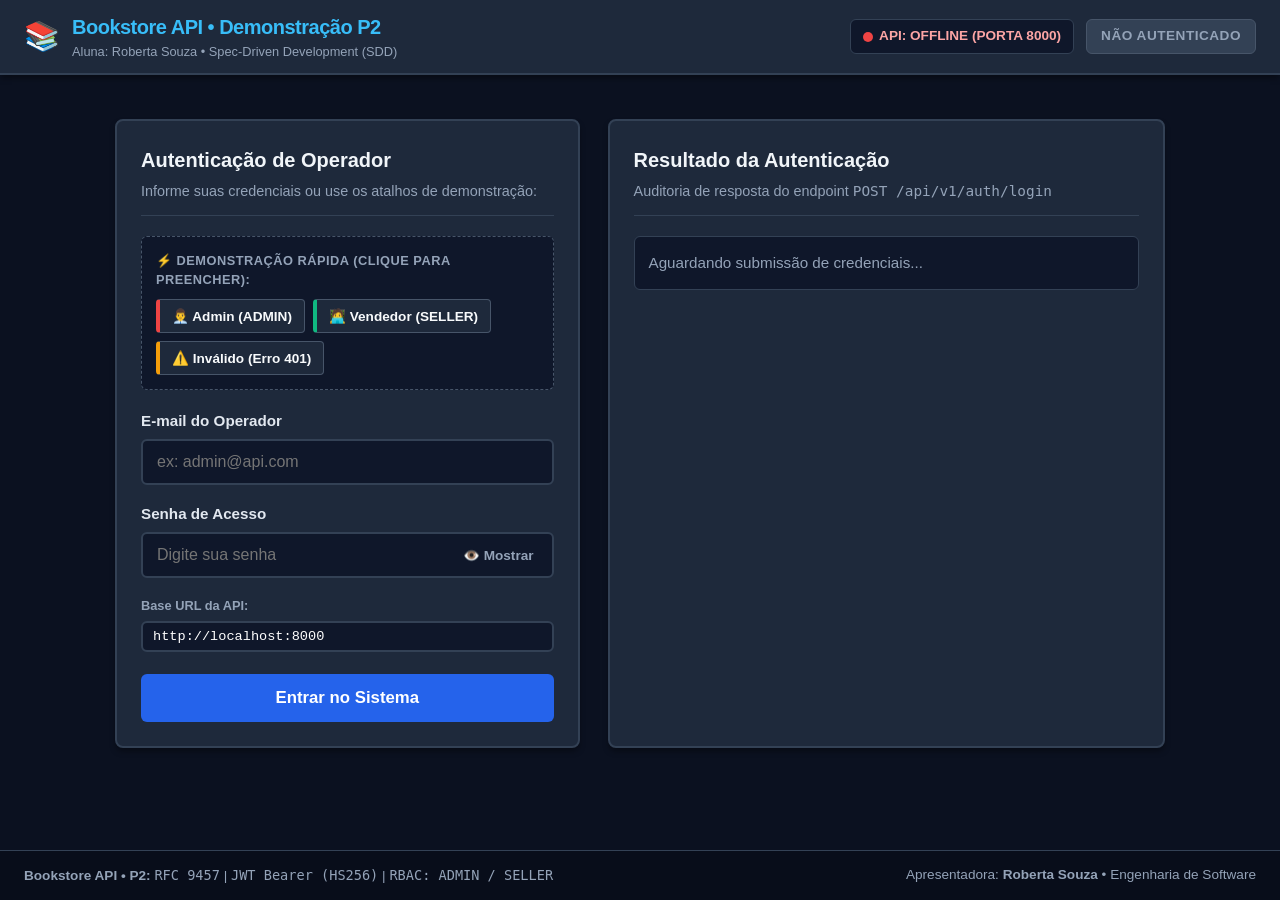
<file: demo/index.html>
<!DOCTYPE html>
<html lang="pt-BR">
<head>
  <meta charset="UTF-8">
  <meta name="viewport" content="width=device-width, initial-scale=1.0">
  <title>Dashboard Hub — Bookstore API (P2)</title>
  <link rel="stylesheet" href="assets/styles.css">
</head>
<body>

  <!-- TopBar Injetada via Navbar Component -->
  <header class="topbar" id="navbarContainer"></header>

  <!-- ========================================================================
       CONTEÚDO PRINCIPAL DO DASHBOARD
       ======================================================================== -->
  <main class="main-wrapper">

    <!-- Banner de Boas-vindas e Contexto do Operador -->
    <div class="welcome-banner">
      <div class="welcome-text">
        <h2 id="welcomeGreeting">Carregando painel...</h2>
        <p id="welcomeDescription">Painel central de controle e navegação acadêmica da Bookstore API.</p>
        <div class="welcome-meta">
          <span>Operador: <strong id="welcomeUserName">—</strong></span>
          <span>&bull;</span>
          <span>E-mail: <code id="welcomeUserEmail">—</code></span>
          <span>&bull;</span>
          <span>ID: <code id="welcomeUserId">—</code></span>
        </div>
      </div>
      <div id="welcomeBadgeContainer">
        <!-- Badge de perfil injetado dinamicamente -->
      </div>
    </div>

    <!-- Indicador de Alerta de Permissões RBAC -->
    <div id="rbacNoticeBanner" class="alert alert-info" style="margin-bottom: 20px;">
      <span class="alert-icon">🛡️</span>
      <div id="rbacNoticeText">
        Verificando perfil de acesso...
      </div>
    </div>

    <!-- ======================================================================
         CARDS DE INDICADORES (KPIS)
         ====================================================================== -->
    <div class="kpi-grid">
      <!-- KPI 1: Livros -->
      <div class="kpi-card" onclick="window.location.href='pages/02_produtos.html'">
        <div class="kpi-header">
          <span class="kpi-title">Livros no Catálogo</span>
          <span class="kpi-icon">📚</span>
        </div>
        <div class="kpi-value" id="kpiBooksCount">--</div>
        <div class="kpi-footer">
          <span>Endpoint: <code>GET /products</code></span>
          <span style="color:#10b981;">● Online</span>
        </div>
      </div>

      <!-- KPI 2: Clientes -->
      <div class="kpi-card" onclick="window.location.href='pages/03_clientes.html'">
        <div class="kpi-header">
          <span class="kpi-title">Clientes Cadastrados</span>
          <span class="kpi-icon">👥</span>
        </div>
        <div class="kpi-value" id="kpiClientsCount">--</div>
        <div class="kpi-footer">
          <span>Endpoint: <code>GET /clients</code></span>
          <span style="color:#38bdf8;">● Ativos</span>
        </div>
      </div>

      <!-- KPI 3: Vendas -->
      <div class="kpi-card" onclick="window.location.href='pages/04_vendas.html'">
        <div class="kpi-header">
          <span class="kpi-title">Vendas Realizadas</span>
          <span class="kpi-icon">🛒</span>
        </div>
        <div class="kpi-value" id="kpiSalesCount">--</div>
        <div class="kpi-footer">
          <span>Endpoint: <code>POST /sales</code></span>
          <span style="color:#f59e0b;">● Auditadas</span>
        </div>
      </div>

      <!-- KPI 4: Rate Limit -->
      <div class="kpi-card" onclick="window.location.href='pages/06_painel_tecnico.html'">
        <div class="kpi-header">
          <span class="kpi-title">Rate Limit (Token Bucket)</span>
          <span class="kpi-icon">⚡</span>
        </div>
        <div class="kpi-value" id="kpiRateLimitRemaining" style="color:#10b981;">--/100</div>
        <div class="kpi-footer">
          <span>Reset em: <strong id="kpiRateLimitReset">--</strong></span>
          <span style="color:#38bdf8;">IETF Draft 07</span>
        </div>
      </div>
    </div>

    <!-- ======================================================================
         GRID DE MÓDULOS DE NAVEGAÇÃO
         ====================================================================== -->
    <div style="margin-top:28px; margin-bottom:14px; display:flex; justify-content:space-between; align-items:center;">
      <h3 style="font-size:1.25rem; color:#f8fafc; font-weight:700;">
        🚀 Módulos da Apresentação Acadêmica
      </h3>
      <span style="font-size:0.85rem; color:var(--text-muted);">
        Clique no módulo para navegar de forma contínua
      </span>
    </div>

    <div class="modules-grid">
      <!-- Módulo 1: Produtos & Estoque -->
      <div class="module-card" onclick="window.location.href='pages/02_produtos.html'">
        <div class="module-header">
          <span class="module-icon">📖</span>
          <span class="module-tag" style="background:#065f46; color:#a7f3d0; border:1px solid #059669;">✅ Homologado</span>
        </div>
        <div class="module-title">Produtos & Controle de Estoque</div>
        <div class="module-desc">
          Catálogo completo com busca textual, paginação, filtro em estoque, atualização atômica de preço/estoque com <code>If-Match</code>, validação RFC 9457 e teste de integridade referencial.
        </div>
        <div class="module-endpoints">
          <code>GET /products</code> &bull; <code>PATCH /products/{id}</code> &bull; <code>DELETE /products/{id}</code>
        </div>
      </div>

      <!-- Módulo 2: Clientes -->
      <div class="module-card" onclick="window.location.href='pages/03_clientes.html'">
        <div class="module-header">
          <span class="module-icon">👥</span>
          <span class="module-tag" style="background:#065f46; color:#a7f3d0; border:1px solid #059669;">✅ Homologado</span>
        </div>
        <div class="module-title">Clientes & Fidelidade</div>
        <div class="module-desc">
          Cadastro de clientes, validação estrita de CPF/telefone, busca por nome e cálculo de pontuação acumulada do programa fidelidade.
        </div>
        <div class="module-endpoints">
          <code>GET /clients</code> &bull; <code>POST /clients</code> &bull; <code>GET /clients/{id}</code>
        </div>
      </div>

      <!-- Módulo 3: Nova Venda -->
      <div class="module-card" onclick="window.location.href='pages/04_vendas.html'">
        <div class="module-header">
          <span class="module-icon">🛒</span>
          <span class="module-tag" style="background:#065f46; color:#a7f3d0; border:1px solid #059669;">✅ Homologado</span>
        </div>
        <div class="module-title">Nova Venda (PDV / Checkout)</div>
        <div class="module-desc">
          Seleção do operador, adição de múltiplos itens ao carrinho, validação atômica de saldo em estoque e transação em lote.
        </div>
        <div class="module-endpoints">
          <code>POST /api/v1/sales</code> (Atomic Transaction)
        </div>
      </div>

      <!-- Módulo 4: Histórico -->
      <div class="module-card" onclick="window.location.href='pages/05_historico.html'">
        <div class="module-header">
          <span class="module-icon">📋</span>
          <span class="module-tag" style="background:#065f46; color:#a7f3d0; border:1px solid #059669;">✅ Homologado</span>
        </div>
        <div class="module-title">Histórico de Compras do Cliente</div>
        <div class="module-desc">
          Auditoria completa de vendas com snapshots imutáveis de itens/preços, validação de cache HTTP 304 (ETag), paginação e rastreabilidade total por operador.
        </div>
        <div class="module-endpoints">
          <code>GET /api/v1/clients/{clientId}/sales</code>
        </div>
      </div>

      <!-- Módulo 5: Painel Técnico -->
      <div class="module-card" onclick="window.location.href='pages/06_painel_tecnico.html'" style="border-left:4px solid #38bdf8;">
        <div class="module-header">
          <span class="module-icon">⚙️</span>
          <span class="module-tag" style="background:#0c4a6e; color:#7dd3fc; border:1px solid #0284c7;">🔍 Inspeção Técnica</span>
        </div>
        <div class="module-title">Painel Técnico & Telemetria</div>
        <div class="module-desc">
          Inspeção ao vivo de claims JWT HS256, Refresh Token Rotation (RTR), rastreamento W3C Trace Context (<code>X-Request-Id</code>) e contratos RFC 9457.
        </div>
        <div class="module-endpoints">
          <code>RFC 9457</code> &bull; <code>ETag</code> &bull; <code>If-Match</code> &bull; <code>X-Request-Id</code>
        </div>
      </div>
    </div>

    <!-- ======================================================================
         PILARE ARQUITETURAIS DA API (PARA DEFESA ACADÊMICA)
         ====================================================================== -->
    <div style="margin-top:34px; margin-bottom:14px;">
      <h3 style="font-size:1.25rem; color:#f8fafc; font-weight:700;">
        🏛️ Pilares de Engenharia e Diferenciais da Bookstore API
      </h3>
    </div>

    <div class="pillars-grid">
      <div class="pillar-card">
        <div class="pillar-title">🔐 Segurança & Autenticação Robusta</div>
        <p class="pillar-text">
          Tokens de acesso JWT (HS256) com tempo de vida curto (15 min) e Refresh Tokens de uso único (14 dias) com revogação automática da família inteira em caso de reuso indevido.
        </p>
      </div>

      <div class="pillar-card">
        <div class="pillar-title">⚡ Cache HTTP e Concorrência Otimista</div>
        <p class="pillar-text">
          Uso rigoroso de <code>ETag</code> e <code>If-None-Match</code> com retorno <code>304 Not Modified</code> para economia de banda, e <code>If-Match</code> com retorno <code>412 Precondition Failed</code> evitando perda de atualizações.
        </p>
      </div>

      <div class="pillar-card">
        <div class="pillar-title">🚨 Respostas de Erro RFC 9457</div>
        <p class="pillar-text">
          Todas as falhas retornam <code>application/problem+json</code> com campos canônicos: <code>type</code>, <code>title</code>, <code>status</code>, <code>detail</code>, <code>instance</code>, <code>code</code> e rastreamento <code>X-Request-Id</code>.
        </p>
      </div>

      <div class="pillar-card">
        <div class="pillar-title">🛡️ Controle de Taxa (Token Bucket)</div>
        <p class="pillar-text">
          Rate limiting configurado em memória por IP/chave, aplicando custo diferenciado para endpoints críticos e retornando headers IETF (<code>RateLimit-Limit</code>, <code>RateLimit-Remaining</code>, <code>RateLimit-Reset</code>).
        </p>
      </div>
    </div>

  </main>

  <!-- Rodapé Institucional -->
  <footer>
    <div>
      <strong>Bookstore API &bull; Apresentação P2:</strong> <code>Spec-Driven Development (SDD)</code> | <code>FastAPI + SQLite</code>
    </div>
    <div>
      Apresentadora: <strong>Roberta Souza</strong> &bull; Engenharia de Software
    </div>
  </footer>

  <!-- Scripts Modulares Compartilhados -->
  <script src="components/session.js"></script>
  <script src="components/api.js"></script>
  <script src="components/navbar.js"></script>
  <script>
    // Validação estrita de autenticação ao carregar o Hub
    if (!Session.requireAuth('pages/01_login.html')) {
      // Redirecionamento em curso
    } else {
      // Injeta TopBar compartilhada
      Navbar.render({
        targetElementId: 'navbarContainer',
        homeUrl: 'index.html',
        loginUrl: 'pages/01_login.html'
      });

      // Carrega informações do usuário autenticado
      const user = Session.getUser() || {
        name: 'Operador Autenticado',
        email: 'usuario@api.com',
        role: Session.getRole(),
        id: 'USR123'
      };
      const role = Session.getRole();

      document.getElementById('welcomeGreeting').textContent = `Bem-vindo(a), ${user.name.split(' ')[0]}!`;
      document.getElementById('welcomeUserName').textContent = user.name;
      document.getElementById('welcomeUserEmail').textContent = user.email;
      document.getElementById('welcomeUserId').textContent = user.id;

      // Renderiza Badge de Perfil no Banner
      const badgeBox = document.getElementById('welcomeBadgeContainer');
      const rbacText = document.getElementById('rbacNoticeText');

      if (role === 'ADMIN') {
        badgeBox.innerHTML = `
          <div style="background:#064e3b; border:1px solid #059669; padding:8px 16px; border-radius:8px; text-align:center;">
            <div style="font-size:1.1rem; font-weight:800; color:#34d399;">🛡️ PERFIL ADMIN</div>
            <div style="font-size:0.75rem; color:#a7f3d0; margin-top:2px;">Acesso Irrestrito / Escrita Total</div>
          </div>
        `;
        rbacText.innerHTML = `
          <strong>Modo Administrador Ativo:</strong> Você possui privilégios totais para criar, editar preços, atualizar estoque e excluir registros na Bookstore API.
        `;
      } else {
        badgeBox.innerHTML = `
          <div style="background:#1e3a8a; border:1px solid #2563eb; padding:8px 16px; border-radius:8px; text-align:center;">
            <div style="font-size:1.1rem; font-weight:800; color:#93c5fd;">💼 PERFIL SELLER</div>
            <div style="font-size:0.75rem; color:#bfdbfe; margin-top:2px;">Operador de Vendas / Leitura</div>
          </div>
        `;
        rbacText.innerHTML = `
          <strong>Modo Vendedor (SELLER) Ativo:</strong> Você pode consultar livros, clientes e realizar vendas. Ações de edição cadastral e exclusão de produtos serão restritas (HTTP 403 Forbidden).
        `;
      }

      // Atualiza KPIs com dados da base / mock engine
      Api.getDashboardStats().then(stats => {
        if (stats) {
          document.getElementById('kpiBooksCount').textContent = stats.booksCount;
          document.getElementById('kpiClientsCount').textContent = stats.clientsCount;
          document.getElementById('kpiSalesCount').textContent = stats.salesCount;
          document.getElementById('kpiRateLimitRemaining').textContent = stats.rateLimitRemaining;
          document.getElementById('kpiRateLimitReset').textContent = stats.rateLimitReset;
        }
      });
    }
  </script>
</body>
</html>
</file>
<file: demo/assets/styles.css>
/* styles.css — Folha de estilos institucional da aplicação de demonstração Bookstore API (P2)
   Otimizado para apresentações em projetores e notebooks (alto contraste, fontes nítidas) */

:root {
  --bg-main: #0b1120;
  --bg-card: #1e293b;
  --bg-card-hover: #243248;
  --bg-input: #0f172a;
  --border-color: #334155;
  --border-focus: #3b82f6;
  
  --text-main: #f8fafc;
  --text-muted: #94a3b8;
  --text-dim: #64748b;
  
  --primary: #2563eb;
  --primary-hover: #1d4ed8;
  
  --admin-color: #ef4444;
  --admin-bg: #450a0a;
  --admin-border: #991b1b;
  
  --seller-color: #10b981;
  --seller-bg: #064e3b;
  --seller-border: #047857;
  
  --error-bg: #450a0a;
  --error-border: #dc2626;
  --error-text: #fca5a5;
  
  --success-bg: #064e3b;
  --success-border: #059669;
  --success-text: #6ee7b7;
  
  --warning-bg: #451a03;
  --warning-border: #d97706;
  --warning-text: #fde68a;
  
  --code-bg: #030712;
  --font-family: -apple-system, BlinkMacSystemFont, "Segoe UI", Roboto, Helvetica, Arial, sans-serif;
  --font-mono: Consolas, Monaco, "Courier New", monospace;
}

* {
  box-sizing: border-box;
  margin: 0;
  padding: 0;
}

body {
  background-color: var(--bg-main);
  color: var(--text-main);
  font-family: var(--font-family);
  line-height: 1.5;
  min-height: 100vh;
  display: flex;
  flex-direction: column;
}

/* ============================================================================
   TOPBAR PERSISTENTE (ZONA 1)
   ============================================================================ */
.topbar {
  background: var(--bg-card);
  border-bottom: 2px solid var(--border-color);
  padding: 12px 24px;
  display: flex;
  justify-content: space-between;
  align-items: center;
  flex-wrap: wrap;
  gap: 16px;
  position: sticky;
  top: 0;
  z-index: 100;
  box-shadow: 0 4px 6px -1px rgba(0, 0, 0, 0.4);
}

.topbar-brand {
  display: flex;
  align-items: center;
  gap: 12px;
}

.brand-icon {
  font-size: 1.8rem;
}

.brand-title {
  font-size: 1.25rem;
  font-weight: 700;
  color: #38bdf8;
  letter-spacing: -0.5px;
}

.brand-subtitle {
  font-size: 0.8rem;
  color: var(--text-muted);
}

.topbar-status-group {
  display: flex;
  align-items: center;
  gap: 12px;
  flex-wrap: wrap;
}

.status-indicator {
  display: inline-flex;
  align-items: center;
  gap: 6px;
  background: #0f172a;
  border: 1px solid var(--border-color);
  padding: 6px 12px;
  border-radius: 6px;
  font-size: 0.85rem;
  font-weight: 600;
}

.pulse-dot {
  width: 10px;
  height: 10px;
  border-radius: 50%;
  background: #10b981;
  box-shadow: 0 0 8px #10b981;
  animation: pulse 2s infinite;
}

@keyframes pulse {
  0% { transform: scale(0.95); opacity: 0.8; }
  50% { transform: scale(1.15); opacity: 1; }
  100% { transform: scale(0.95); opacity: 0.8; }
}

.token-ttl-badge {
  font-family: var(--font-mono);
  font-weight: 700;
  color: #38bdf8;
  background: #0f172a;
  border: 1px solid #0284c7;
  padding: 6px 12px;
  border-radius: 6px;
  font-size: 0.88rem;
}

.token-ttl-badge.warning {
  color: #facc15;
  border-color: #ca8a04;
}

.token-ttl-badge.expired {
  color: #ef4444;
  border-color: #dc2626;
  background: #450a0a;
}

/* Badges de Perfil */
.role-badge {
  display: inline-flex;
  align-items: center;
  gap: 6px;
  padding: 6px 14px;
  border-radius: 6px;
  font-size: 0.85rem;
  font-weight: 800;
  letter-spacing: 0.5px;
  text-transform: uppercase;
}

.role-badge.admin {
  background: var(--admin-bg);
  color: #fca5a5;
  border: 2px solid var(--admin-border);
}

.role-badge.seller {
  background: var(--seller-bg);
  color: #6ee7b7;
  border: 2px solid var(--seller-border);
}

.role-badge.none {
  background: #334155;
  color: #94a3b8;
  border: 1px solid #475569;
}

.btn-logout {
  background: #334155;
  color: #f8fafc;
  border: 1px solid #475569;
  padding: 7px 14px;
  border-radius: 6px;
  font-size: 0.85rem;
  font-weight: 600;
  cursor: pointer;
  transition: all 0.2s;
}

.btn-logout:hover {
  background: #dc2626;
  border-color: #ef4444;
}

/* ============================================================================
   CONTAINER E LAYOUT CENTRAL
   ============================================================================ */
.main-wrapper {
  flex: 1;
  max-width: 1300px;
  width: 100%;
  margin: 0 auto;
  padding: 24px 20px;
}

.view-section {
  display: none;
}

.view-section.active {
  display: block;
  animation: fadeIn 0.25s ease-out;
}

@keyframes fadeIn {
  from { opacity: 0; transform: translateY(6px); }
  to { opacity: 1; transform: translateY(0); }
}

/* ============================================================================
   TELA 1: LOGIN
   ============================================================================ */
.login-container {
  max-width: 1050px;
  margin: 20px auto;
  display: grid;
  grid-template-columns: 1fr 1.2fr;
  gap: 28px;
}

@media (max-width: 860px) {
  .login-container {
    grid-template-columns: 1fr;
  }
}

.card {
  background: var(--bg-card);
  border: 2px solid var(--border-color);
  border-radius: 8px;
  padding: 24px;
  box-shadow: 0 4px 6px -1px rgba(0, 0, 0, 0.4);
}

.card-title {
  font-size: 1.25rem;
  font-weight: 700;
  color: #f1f5f9;
  margin-bottom: 6px;
}

.card-subtitle {
  font-size: 0.9rem;
  color: var(--text-muted);
  margin-bottom: 20px;
  border-bottom: 1px solid var(--border-color);
  padding-bottom: 12px;
}

/* Presets de Demonstração Rápida */
.presets-box {
  background: #0f172a;
  border: 1px dashed #475569;
  border-radius: 6px;
  padding: 14px;
  margin-bottom: 20px;
}

.presets-label {
  font-size: 0.8rem;
  font-weight: 700;
  text-transform: uppercase;
  color: #94a3b8;
  margin-bottom: 10px;
  letter-spacing: 0.5px;
}

.presets-grid {
  display: flex;
  flex-wrap: wrap;
  gap: 8px;
}

.btn-preset {
  background: #1e293b;
  border: 1px solid #475569;
  color: #f8fafc;
  padding: 8px 12px;
  border-radius: 4px;
  font-size: 0.85rem;
  cursor: pointer;
  font-weight: 600;
  transition: all 0.15s;
}

.btn-preset:hover {
  background: #334155;
  border-color: #64748b;
}

.btn-preset.admin { border-left: 4px solid var(--admin-color); }
.btn-preset.seller { border-left: 4px solid var(--seller-color); }
.btn-preset.error { border-left: 4px solid #f59e0b; }

.form-group {
  margin-bottom: 18px;
}

.form-label {
  display: block;
  font-size: 0.95rem;
  font-weight: 600;
  margin-bottom: 6px;
  color: #e2e8f0;
}

.input-with-button {
  position: relative;
  display: flex;
  align-items: center;
}

.form-control {
  width: 100%;
  background: var(--bg-input);
  border: 2px solid var(--border-color);
  border-radius: 6px;
  padding: 12px 14px;
  font-size: 1rem;
  color: #ffffff;
  transition: border-color 0.2s;
}

.form-control:focus {
  outline: none;
  border-color: var(--border-focus);
  box-shadow: 0 0 0 3px rgba(37, 99, 235, 0.25);
}

.btn-toggle-pass {
  position: absolute;
  right: 10px;
  background: transparent;
  border: none;
  color: var(--text-muted);
  cursor: pointer;
  padding: 6px 10px;
  font-size: 0.85rem;
  font-weight: 600;
  border-radius: 4px;
}

.btn-toggle-pass:hover {
  color: #ffffff;
  background: #334155;
}

.btn-submit {
  width: 100%;
  background: var(--primary);
  color: #ffffff;
  border: none;
  border-radius: 6px;
  padding: 14px;
  font-size: 1.05rem;
  font-weight: 700;
  cursor: pointer;
  display: flex;
  justify-content: center;
  align-items: center;
  gap: 10px;
  transition: background 0.2s;
}

.btn-submit:hover:not(:disabled) {
  background: var(--primary-hover);
}

.btn-submit:disabled {
  opacity: 0.6;
  cursor: not-allowed;
}

.spinner {
  width: 18px;
  height: 18px;
  border: 3px solid rgba(255, 255, 255, 0.3);
  border-radius: 50%;
  border-top-color: #ffffff;
  animation: spin 0.8s linear infinite;
}

@keyframes spin {
  to { transform: rotate(360deg); }
}

/* ============================================================================
   TELA 2: DASHBOARD
   ============================================================================ */
.welcome-banner {
  background: linear-gradient(135deg, #1e293b 0%, #0f172a 100%);
  border: 2px solid var(--border-color);
  border-radius: 8px;
  padding: 22px 28px;
  margin-bottom: 24px;
  display: flex;
  justify-content: space-between;
  align-items: center;
  flex-wrap: wrap;
  gap: 20px;
}

.user-welcome-info h2 {
  font-size: 1.5rem;
  font-weight: 700;
  color: #f8fafc;
}

.user-welcome-meta {
  display: flex;
  flex-wrap: wrap;
  gap: 16px;
  margin-top: 8px;
  font-size: 0.9rem;
  color: var(--text-muted);
}

.user-welcome-meta span strong {
  color: #cbd5e1;
}

/* Grid de KPIs */
.kpi-grid {
  display: grid;
  grid-template-columns: repeat(auto-fit, minmax(260px, 1fr));
  gap: 18px;
  margin-bottom: 28px;
}

.kpi-card {
  background: var(--bg-card);
  border: 2px solid var(--border-color);
  border-radius: 8px;
  padding: 20px;
  transition: transform 0.2s, border-color 0.2s;
}

.kpi-card:hover {
  border-color: #475569;
  transform: translateY(-2px);
}

.kpi-header {
  display: flex;
  justify-content: space-between;
  align-items: center;
  margin-bottom: 12px;
}

.kpi-title {
  font-size: 0.9rem;
  font-weight: 600;
  color: var(--text-muted);
  text-transform: uppercase;
  letter-spacing: 0.5px;
}

.kpi-icon {
  font-size: 1.4rem;
}

.kpi-value {
  font-size: 2rem;
  font-weight: 800;
  color: #ffffff;
  line-height: 1.1;
  margin-bottom: 6px;
}

.kpi-subtext {
  font-size: 0.85rem;
  color: var(--text-muted);
}

.kpi-subtext strong {
  color: #38bdf8;
}

/* Grid de Módulos (Navegação Central) */
.section-title-group {
  margin-bottom: 16px;
}

.section-title {
  font-size: 1.25rem;
  font-weight: 700;
  color: #f8fafc;
}

.section-subtitle {
  font-size: 0.88rem;
  color: var(--text-muted);
}

.modules-grid {
  display: grid;
  grid-template-columns: repeat(auto-fit, minmax(320px, 1fr));
  gap: 20px;
  margin-bottom: 30px;
}

.module-card {
  background: var(--bg-card);
  border: 2px solid var(--border-color);
  border-radius: 8px;
  padding: 22px;
  display: flex;
  flex-direction: column;
  justify-content: space-between;
  cursor: pointer;
  transition: all 0.2s ease-in-out;
}

.module-card:hover {
  background: var(--bg-card-hover);
  border-color: #38bdf8;
  transform: translateY(-3px);
  box-shadow: 0 10px 15px -3px rgba(0, 0, 0, 0.5);
}

.module-icon-title {
  display: flex;
  align-items: center;
  gap: 12px;
  margin-bottom: 12px;
}

.module-icon {
  font-size: 2rem;
  background: #0f172a;
  border: 1px solid var(--border-color);
  width: 52px;
  height: 52px;
  display: flex;
  align-items: center;
  justify-content: center;
  border-radius: 8px;
}

.module-name {
  font-size: 1.15rem;
  font-weight: 700;
  color: #ffffff;
}

.module-desc {
  font-size: 0.9rem;
  color: var(--text-muted);
  margin-bottom: 16px;
  flex: 1;
}

.module-meta {
  border-top: 1px solid var(--border-color);
  padding-top: 12px;
  display: flex;
  justify-content: space-between;
  align-items: center;
}

.module-endpoint-tag {
  font-family: var(--font-mono);
  font-size: 0.78rem;
  color: #38bdf8;
  background: #0f172a;
  padding: 4px 8px;
  border-radius: 4px;
  border: 1px solid #1e293b;
}

.btn-open-module {
  background: transparent;
  color: #38bdf8;
  border: 1px solid #38bdf8;
  padding: 6px 12px;
  border-radius: 4px;
  font-size: 0.82rem;
  font-weight: 700;
  display: inline-flex;
  align-items: center;
  gap: 6px;
  transition: all 0.2s;
}

.module-card:hover .btn-open-module {
  background: #38bdf8;
  color: #0b1120;
}

/* Seção de Pilares Arquiteturais (Diferenciais P2) */
.pillars-card {
  background: #0f172a;
  border: 2px solid var(--border-color);
  border-radius: 8px;
  padding: 22px;
  margin-bottom: 24px;
}

.pillars-header {
  margin-bottom: 16px;
}

.pillars-header h3 {
  font-size: 1.1rem;
  font-weight: 700;
  color: #f1f5f9;
}

.pillars-pills {
  display: flex;
  flex-wrap: wrap;
  gap: 10px;
}

.pillar-pill {
  background: #1e293b;
  border: 1px solid #475569;
  border-radius: 6px;
  padding: 8px 14px;
  font-size: 0.85rem;
  color: #e2e8f0;
  display: inline-flex;
  align-items: center;
  gap: 8px;
}

.pillar-pill strong {
  color: #38bdf8;
}

/* ============================================================================
   PAINEL TÉCNICO & OBSERVABILIDADE
   ============================================================================ */
.tech-panel {
  background: var(--code-bg);
  border: 2px solid var(--border-color);
  border-radius: 8px;
  padding: 22px;
  margin-bottom: 24px;
}

.tech-panel-header {
  display: flex;
  justify-content: space-between;
  align-items: center;
  margin-bottom: 16px;
  border-bottom: 1px solid var(--border-color);
  padding-bottom: 12px;
}

.tech-grid {
  display: grid;
  grid-template-columns: repeat(auto-fit, minmax(280px, 1fr));
  gap: 16px;
}

.tech-box {
  background: #0b1120;
  border: 1px solid #1e293b;
  border-radius: 6px;
  padding: 14px;
}

.tech-box-title {
  font-size: 0.82rem;
  font-weight: 700;
  color: #38bdf8;
  text-transform: uppercase;
  margin-bottom: 8px;
}

.tech-box-code {
  font-family: var(--font-mono);
  font-size: 0.8rem;
  color: #cbd5e1;
  word-break: break-all;
  white-space: pre-wrap;
  background: #030712;
  padding: 10px;
  border-radius: 4px;
  border: 1px solid #1f2937;
  max-height: 110px;
  overflow-y: auto;
}

/* Área de Erro RFC 9457 */
.rfc-box {
  background: var(--error-bg);
  border: 2px solid var(--error-border);
  border-radius: 6px;
  padding: 18px;
  margin-top: 16px;
}

.rfc-box-header {
  display: flex;
  justify-content: space-between;
  align-items: center;
  margin-bottom: 10px;
}

.rfc-box-title {
  color: var(--error-text);
  font-weight: 700;
  font-size: 0.95rem;
}

.rfc-json-content {
  background: #030712;
  border: 1px solid #7f1d1d;
  color: #fca5a5;
  font-family: var(--font-mono);
  font-size: 0.85rem;
  padding: 12px;
  border-radius: 4px;
  white-space: pre-wrap;
}

/* Telas Placeholder para Módulos Internos */
.placeholder-view {
  background: var(--bg-card);
  border: 2px dashed var(--border-color);
  border-radius: 8px;
  padding: 48px 24px;
  text-align: center;
}

.placeholder-view h2 {
  font-size: 1.6rem;
  color: #38bdf8;
  margin-bottom: 12px;
}

.placeholder-view p {
  color: var(--text-muted);
  max-width: 600px;
  margin: 0 auto 24px auto;
}

.btn-back-dashboard {
  background: var(--primary);
  color: #ffffff;
  border: none;
  border-radius: 6px;
  padding: 10px 20px;
  font-size: 0.95rem;
  font-weight: 700;
  cursor: pointer;
  display: inline-flex;
  align-items: center;
  gap: 8px;
}

.btn-back-dashboard:hover {
  background: var(--primary-hover);
}

/* Rodapé */
footer {
  background: #080d1a;
  border-top: 1px solid var(--border-color);
  padding: 14px 24px;
  font-size: 0.85rem;
  color: var(--text-muted);
  display: flex;
  justify-content: space-between;
  align-items: center;
  flex-wrap: wrap;
  gap: 10px;
}

.hidden {
  display: none !important;
}

/* ============================================================================
   TELA 2: PRODUTOS E ESTOQUE
   ============================================================================ */
.products-layout {
  display: grid;
  grid-template-columns: 1fr 380px;
  gap: 22px;
  align-items: start;
}

@media (max-width: 980px) {
  .products-layout {
    grid-template-columns: 1fr;
  }
}

.filter-bar {
  display: flex;
  flex-wrap: wrap;
  gap: 12px;
  margin-bottom: 18px;
  align-items: center;
  justify-content: space-between;
  background: #0f172a;
  border: 1px solid var(--border-color);
  padding: 12px 16px;
  border-radius: 6px;
}

.filter-group {
  display: flex;
  align-items: center;
  gap: 8px;
  flex-wrap: wrap;
}

.btn-filter-toggle {
  background: #1e293b;
  border: 1px solid var(--border-color);
  color: var(--text-muted);
  padding: 6px 12px;
  border-radius: 4px;
  cursor: pointer;
  font-size: 0.85rem;
  font-weight: 600;
  transition: all 0.15s;
}

.btn-filter-toggle.active {
  background: var(--primary);
  border-color: var(--primary-hover);
  color: #ffffff;
}

.table-responsive {
  overflow-x: auto;
  border: 1px solid var(--border-color);
  border-radius: 6px;
  background: #0f172a;
}

.data-table {
  width: 100%;
  border-collapse: collapse;
  text-align: left;
  font-size: 0.9rem;
}

.data-table th {
  background: #1e293b;
  color: #94a3b8;
  padding: 12px 14px;
  font-weight: 700;
  border-bottom: 2px solid var(--border-color);
  text-transform: uppercase;
  font-size: 0.78rem;
  letter-spacing: 0.5px;
}

.data-table td {
  padding: 12px 14px;
  border-bottom: 1px solid #1e293b;
  color: #f1f5f9;
}

.data-table tbody tr {
  cursor: pointer;
  transition: background 0.15s;
}

.data-table tbody tr:hover {
  background: #1e293b;
}

.data-table tbody tr.selected {
  background: #1e3a5f;
  border-left: 4px solid #38bdf8;
}

.stock-badge {
  display: inline-block;
  padding: 3px 8px;
  border-radius: 4px;
  font-weight: 700;
  font-size: 0.82rem;
  font-family: var(--font-mono);
}

.stock-badge.high {
  background: #064e3b;
  color: #6ee7b7;
  border: 1px solid #059669;
}

.stock-badge.low {
  background: #451a03;
  color: #fde68a;
  border: 1px solid #d97706;
}

.stock-badge.zero {
  background: #450a0a;
  color: #fca5a5;
  border: 1px solid #dc2626;
}

.pagination-controls {
  display: flex;
  justify-content: space-between;
  align-items: center;
  padding: 12px 4px;
  font-size: 0.85rem;
  color: var(--text-muted);
}

.btn-page {
  background: #1e293b;
  border: 1px solid var(--border-color);
  color: #f8fafc;
  padding: 6px 14px;
  border-radius: 4px;
  cursor: pointer;
  font-weight: 600;
  transition: all 0.15s;
}

.btn-page:hover:not(:disabled) {
  background: #334155;
  border-color: #64748b;
}

.btn-page:disabled {
  opacity: 0.4;
  cursor: not-allowed;
}

.product-detail-box {
  background: var(--bg-card);
  border: 2px solid var(--border-color);
  border-radius: 8px;
  padding: 22px;
  position: sticky;
  top: 90px;
}

.detail-field {
  margin-bottom: 12px;
}

.detail-label {
  font-size: 0.78rem;
  font-weight: 700;
  color: var(--text-muted);
  text-transform: uppercase;
  margin-bottom: 2px;
}

.detail-value {
  font-size: 0.95rem;
  color: #ffffff;
  font-weight: 600;
}

.modal-overlay {
  position: fixed;
  top: 0; left: 0; right: 0; bottom: 0;
  background: rgba(0, 0, 0, 0.75);
  display: flex;
  align-items: center;
  justify-content: center;
  z-index: 200;
}

.modal-box {
  background: var(--bg-card);
  border: 2px solid var(--border-color);
  border-radius: 8px;
  width: 90%;
  max-width: 520px;
  padding: 24px;
  box-shadow: 0 10px 25px rgba(0, 0, 0, 0.6);
}

/* ============================================================================
   PROGRAMA DE FIDELIDADE (PROGRESSO & TIERS)
   ============================================================================ */
.loyalty-progress-container {
  background: #030712;
  border: 1px solid var(--border-color);
  border-radius: 9999px;
  height: 14px;
  width: 100%;
  overflow: hidden;
  margin: 8px 0;
}

.loyalty-progress-bar {
  height: 100%;
  background: linear-gradient(90deg, #38bdf8 0%, #10b981 60%, #f59e0b 100%);
  border-radius: 9999px;
  transition: width 0.4s ease;
}

.tier-badge {
  display: inline-flex;
  align-items: center;
  gap: 4px;
  font-size: 0.75rem;
  font-weight: 800;
  padding: 3px 8px;
  border-radius: 4px;
  text-transform: uppercase;
}

.tier-badge.bronze {
  background: #3b200c;
  color: #fdba74;
  border: 1px solid #9a3412;
}

.tier-badge.silver {
  background: #1e293b;
  color: #cbd5e1;
  border: 1px solid #94a3b8;
}

.tier-badge.gold {
  background: #422006;
  color: #fef08a;
  border: 1px solid #ca8a04;
}
</file>
